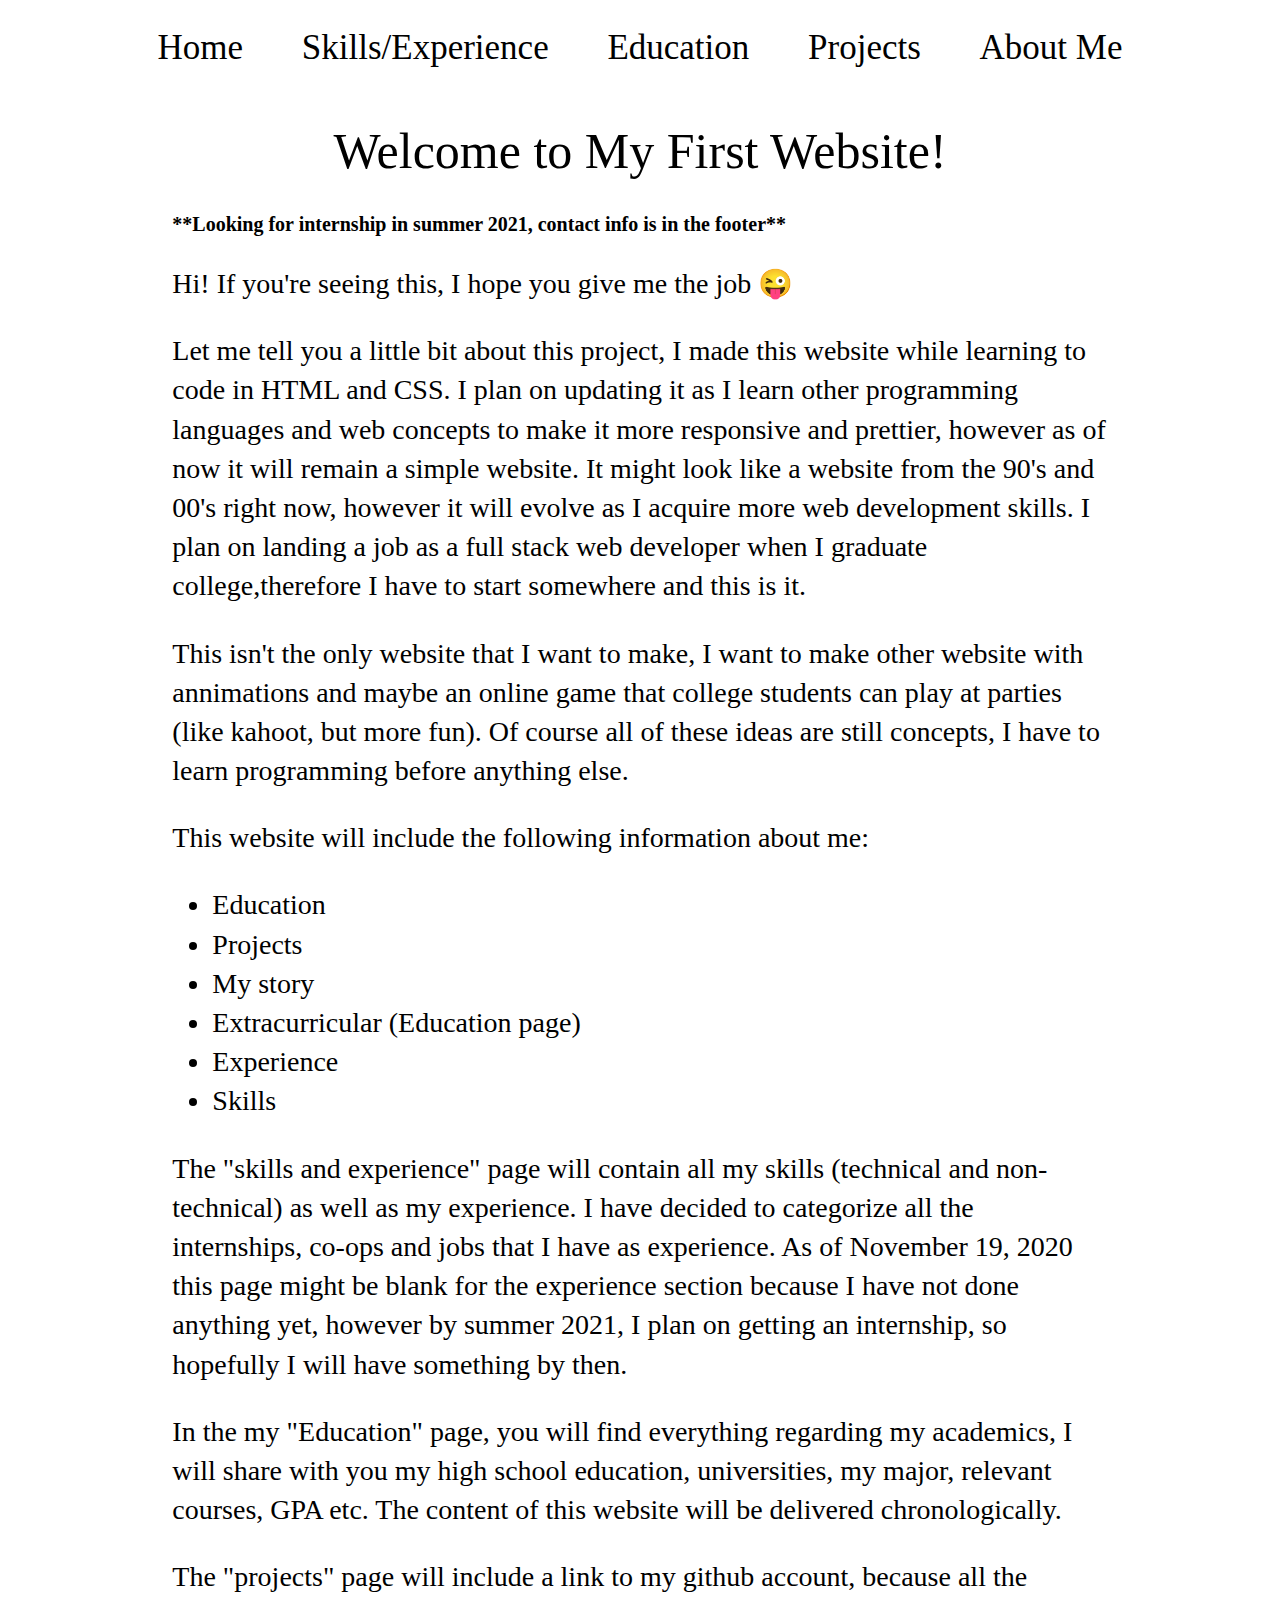
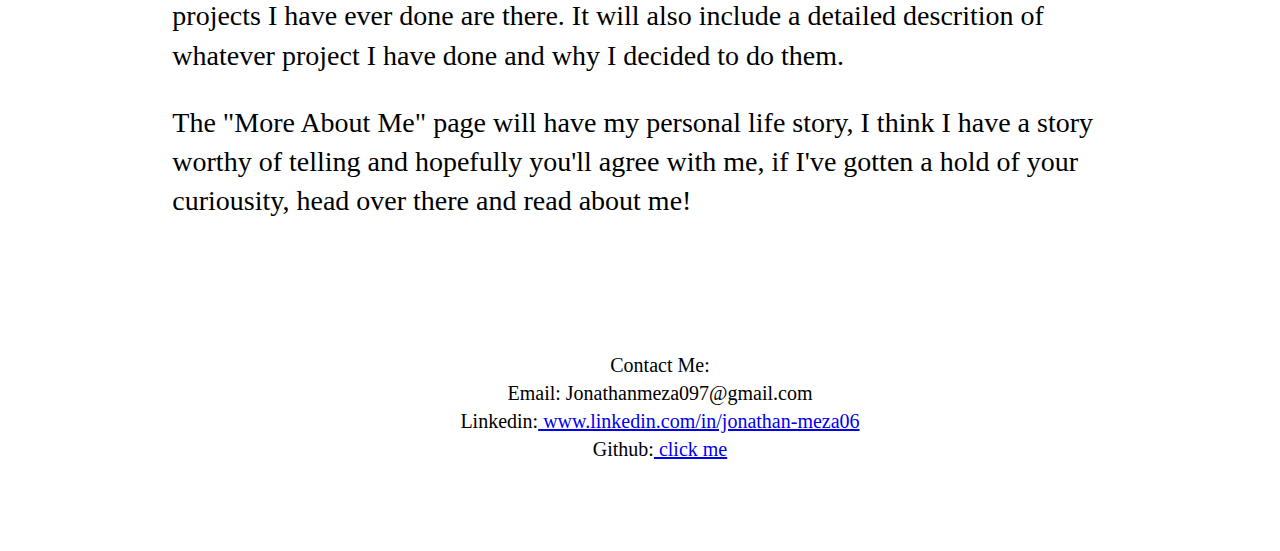
<file: index.html>
<!DOCTYPE html>
<html lang="en">
<head>
    <meta charset="UTF-8">
    <meta name="viewport" content="width=device-width, initial-scale=1.0">
    <title>Hi, I'm Jonathan</title>
    <link rel="stylesheet" href="allStyles.css">
</head>
<body>
    <nav>
        <a href="index.html">Home</a>
        <a href="skillsAndExperience.html">Skills/Experience</a>
        <a href="Education.html">Education</a>
        <a href="Projects.html">Projects</a>
        <a href="aboutMe.html">About Me</a>
    </nav>

    <h1>Welcome to My First Website!</h1>
    <h3>**Looking for internship in summer 2021, contact info is in the footer**</h2>
    <p>
        Hi! If you're seeing this, I hope you give me the job &#128540;
    </p>
    <p>
        Let me tell you a little bit about this project, I made this website 
        while learning to code in HTML and CSS. I plan on updating it as I 
        learn other programming languages and web concepts to make it more 
        responsive and prettier, however as of now it will remain a simple 
        website. It might look like a website from the 90's and 00's right 
        now, however it will evolve as I acquire more web development 
        skills. I plan on landing a job as a full stack web developer 
        when I graduate college,therefore I have to start somewhere and this is it.
    </p>
    <p>
        This isn't the only website that I want to make, I want to make other 
        website with annimations and maybe an online game that college 
        students can play at parties (like kahoot, but more fun). Of 
        course all of these ideas are still concepts, I have to learn 
        programming before anything else. 
    </p>
    <p>
        This website will include the following information about me:
        <ul>
            <li>Education</li>
            <li>Projects</li>
            <li>My story</li>
            <li>Extracurricular (Education page)</li>
            <li>Experience</li>
            <li>Skills</li>
        </ul>
    </p>
    <p>
        The "skills and experience" page will contain all my skills (technical and 
        non-technical) as well as my experience. I have decided to categorize 
        all the internships, co-ops and jobs that I have as experience. As of 
        November 19, 2020 this page might be blank for the experience section 
        because I have not done anything yet, however by summer 2021, I plan on 
        getting an internship, so hopefully I will have something by then.
    </p>
    <p>
        In the my "Education" page, you will find everything regarding my academics,
        I will share with you my high school education, universities, my major, 
        relevant courses, GPA etc. The content of this website will be delivered
        chronologically.
    </p>
    <p>
        The "projects" page will include a link to my github account, because all the 
        projects I have ever done are there. It will also include a detailed descrition 
        of whatever project I have done and why I decided to do them.
    </p>
    <p class="lastParagraph">
        The "More About Me" page will have my personal life story, I think I have a 
        story worthy of telling and hopefully you'll agree with me, if I've gotten
        a hold of your curiousity, head over there and read about me!
    </p>
    <footer>
        <ul style="list-style-type: none;">
            Contact Me:
            <li>Email: Jonathanmeza097@gmail.com </li>
            <li>Linkedin:<a href="https:www.linkedin.com/in/jonathan-meza06">
                www.linkedin.com/in/jonathan-meza06</a></li>
            <li>Github:<a href="https://github.com/JonathanMezaAlarcon?tab=repositories">
                click me</a></li>
        </ul>
    </footer>
</body>
</html>
</file>
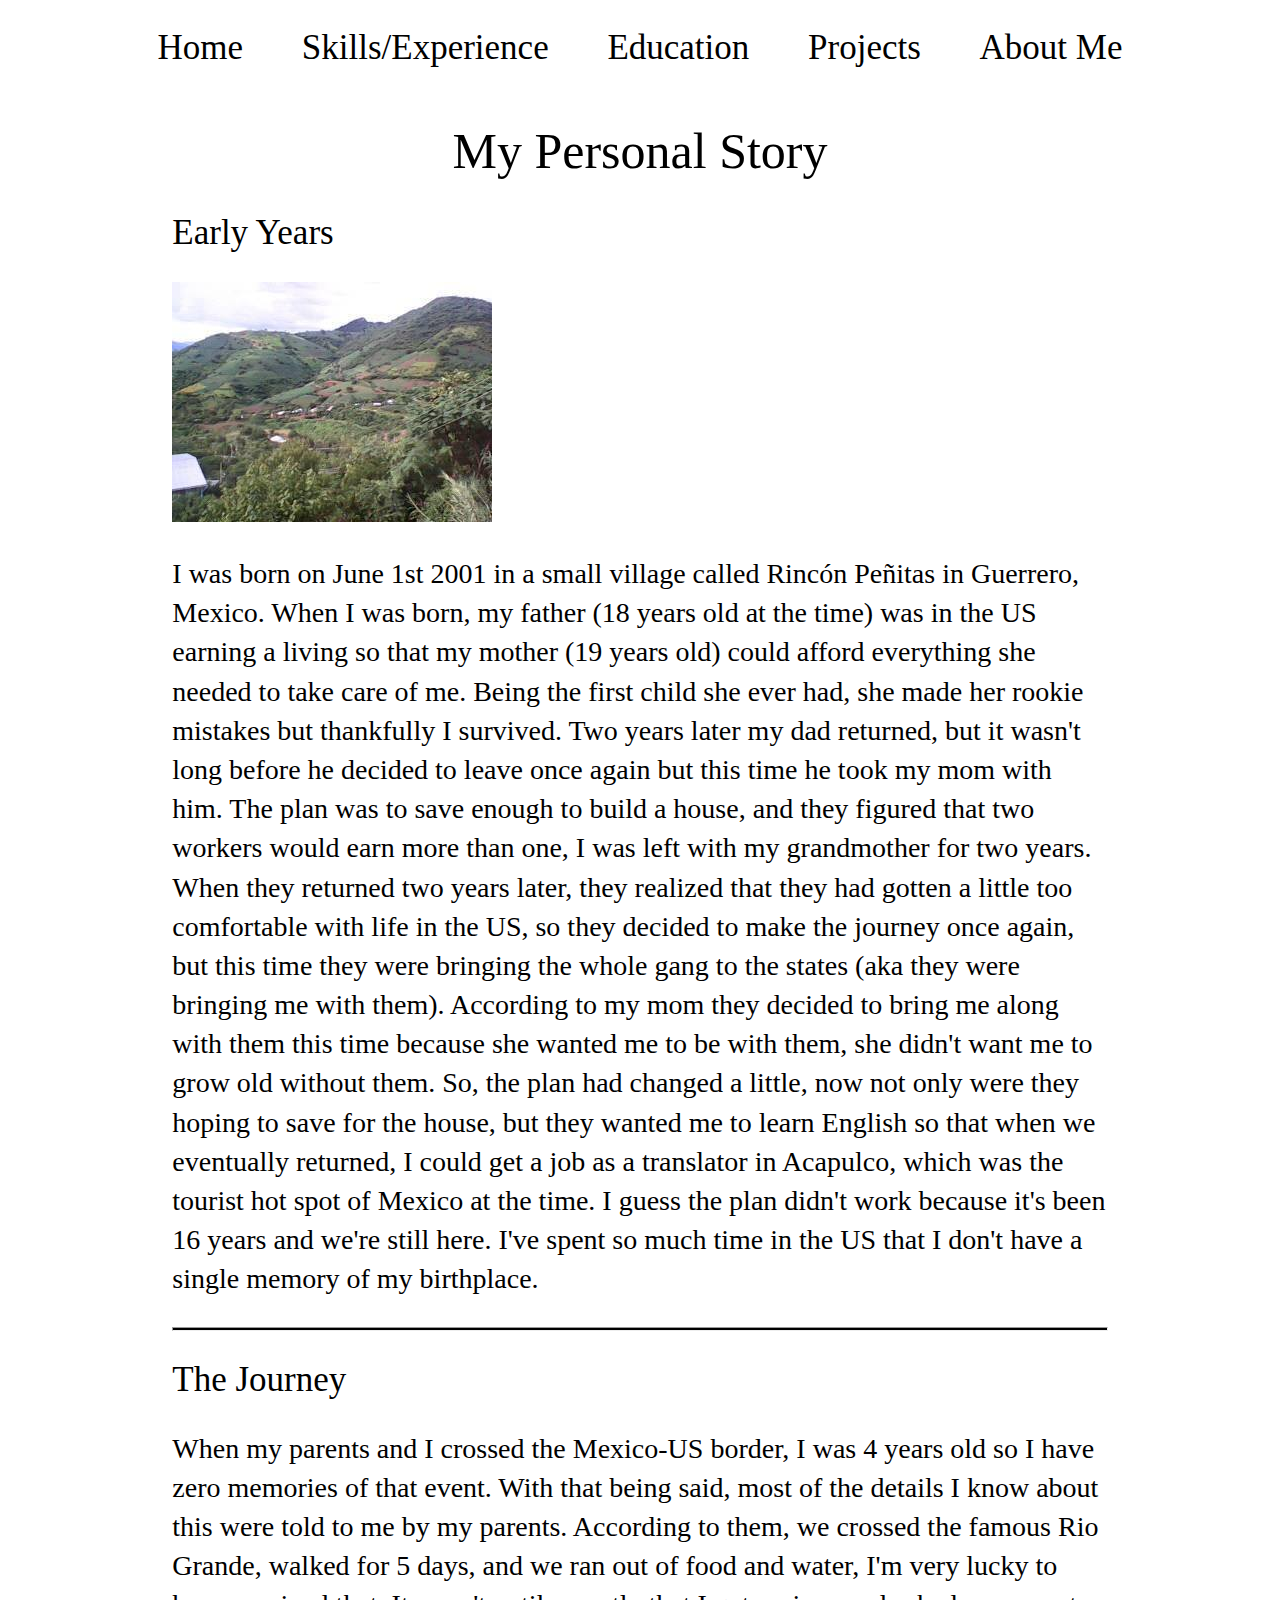
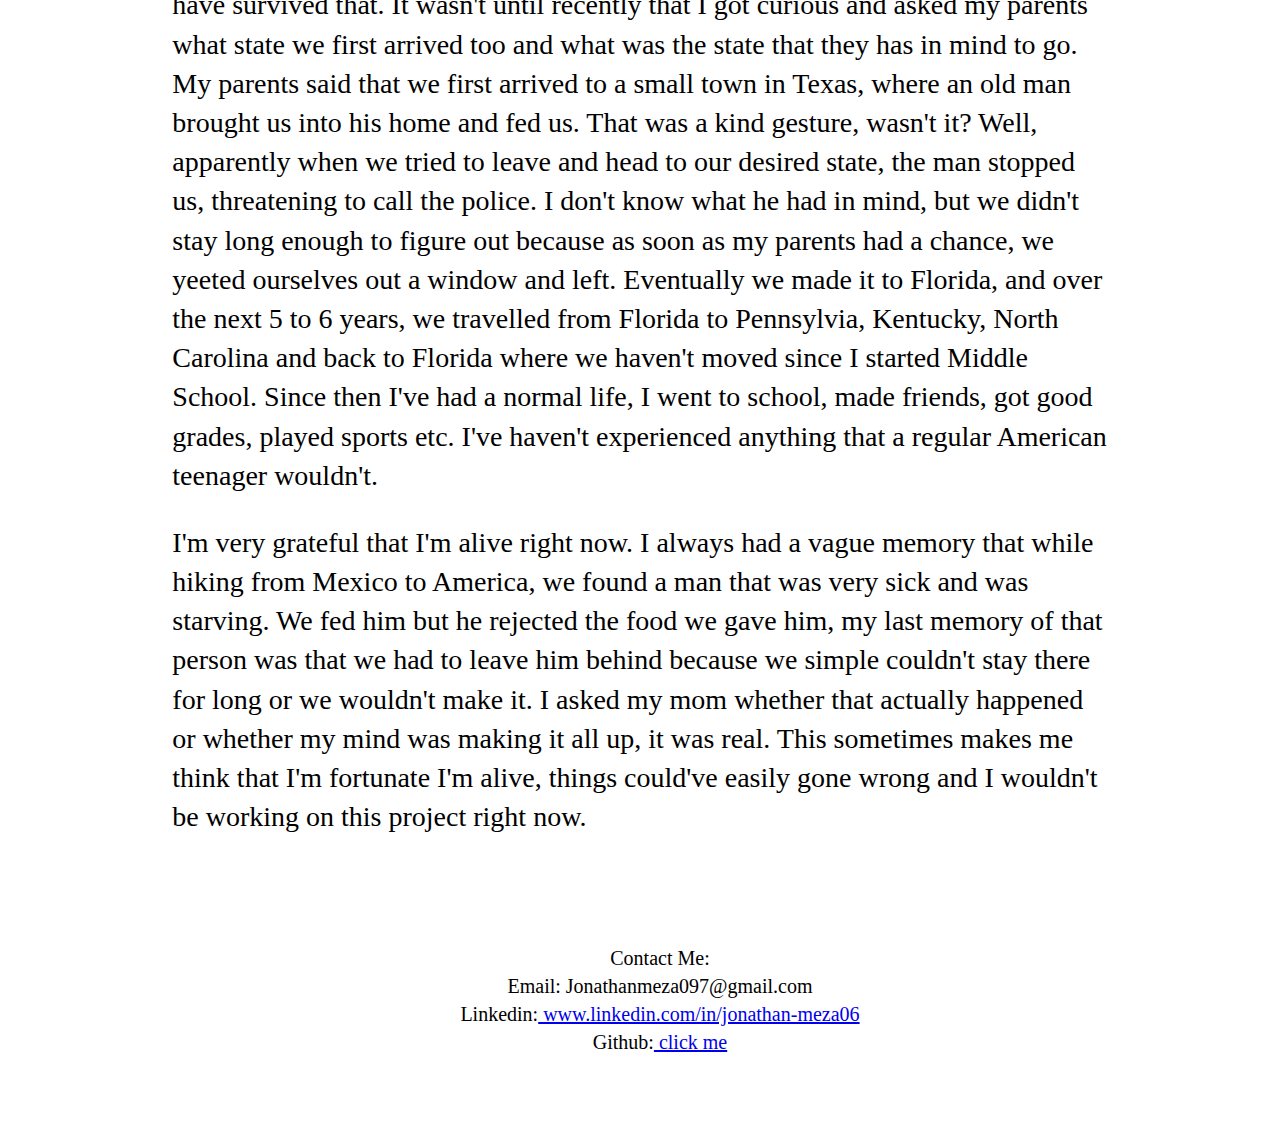
<file: aboutMe.html>
<!DOCTYPE html>
<html lang="en">
<head>
    <meta charset="UTF-8">
    <meta name="viewport" content="width=device-width, initial-scale=1.0">
    <title>My Story</title>
    <link rel="stylesheet" href="allStyles.css">
</head>
<body>
    <nav>
        <a href="index.html">Home</a>
        <a href="skillsAndExperience.html">Skills/Experience</a>
        <a href="Education.html">Education</a>
        <a href="Projects.html">Projects</a>
        <a href="aboutMe.html">About Me</a>
    </nav>
    <h1>My Personal Story</h1>
    <h2>Early Years</h2>
    <img src="./Rincon-penitas.jpg" alt="Rincon Penitas, Mexico">
    <p>
        I was born on June 1st 2001 in a small village called Rincón Peñitas 
        in Guerrero, Mexico. When I was born, my father (18 years old at the 
        time) was in the US earning a living so that my mother (19 years old) 
        could afford everything she needed to take care of me. Being the first 
        child she ever had, she made her rookie mistakes but thankfully I 
        survived. Two years later my dad returned, but it wasn't long before
        he decided to leave once again but this time he took my mom with him. 
        The plan was to save enough to build a house, and they figured that two 
        workers would earn more than one, I was left with my grandmother for two 
        years. When they returned two years later, they realized that they had 
        gotten a little too comfortable with life in the US, so they decided to 
        make the journey once again, but this time they were bringing the whole 
        gang to the states (aka they were bringing me with them). According to 
        my mom they decided to bring me along with them this time because she 
        wanted me to be with them, she didn't want me to grow old without them. 
        So, the plan had changed a little, now not only were they hoping to save 
        for the house, but they wanted me to learn English so that when we eventually 
        returned, I could get a job as a translator in Acapulco, which was the 
        tourist hot spot of Mexico at the time. I guess the plan didn't work 
        because it's been 16 years and we're still here. I've spent so much time 
        in the US that I don't have a single memory of my birthplace. 
    </p>
    <hr>
    <h2>The Journey</h2>
    <p>
        When my parents and I crossed the Mexico-US border, I was 4 years old so I 
        have zero memories of that event. With that being said, most of the details 
        I know about this were told to me by my parents. According to them, we crossed 
        the famous Rio Grande, walked for 5 days, and we ran out of food and water, I'm 
        very lucky to have survived that. It wasn't until recently that I got curious and 
        asked my parents what state we first arrived too and what was the state that they 
        has in mind to go. My parents said that we first arrived to a small town in Texas, 
        where an old man brought us into his home and fed us. That was a kind gesture, 
        wasn't it? Well, apparently when we tried to leave and head to our desired state,
        the man stopped us, threatening to call the police. I don't know what he had in mind,
        but we didn't stay long enough to figure out because as soon as my parents had a
        chance, we yeeted ourselves out a window and left. Eventually we made it to Florida, 
        and over the next 5 to 6 years, we travelled from Florida to Pennsylvia, Kentucky, 
        North Carolina and back to Florida where we haven't moved since I started Middle
        School. Since then I've had a normal life, I went to school, made friends, got good 
        grades, played sports etc. I've haven't experienced anything that a regular 
        American teenager wouldn't. 
    </p>

    <p>
        I'm very grateful that I'm alive right now. I always had a vague memory that while
        hiking from Mexico to America, we found a man that was very sick and was starving. 
        We fed him but he rejected the food we gave him, my last memory of that person was
        that we had to leave him behind because we simple couldn't stay there for long or 
        we wouldn't make it. I asked my mom whether that actually happened or whether my 
        mind was making it all up, it was real. This sometimes makes me think that I'm 
        fortunate I'm alive, things could've easily gone wrong and I wouldn't be working 
        on this project right now.
    </p>

    <footer>
        <ul style="list-style-type: none;">
            Contact Me:
            <li>Email: Jonathanmeza097@gmail.com </li>
            <li>Linkedin:<a href="https:www.linkedin.com/in/jonathan-meza06">
                www.linkedin.com/in/jonathan-meza06</a></li>
            <li>Github:<a href="https://github.com/JonathanMezaAlarcon?tab=repositories">
                click me</a></li>
        </ul>
    </footer>
</body>
</html>
</file>
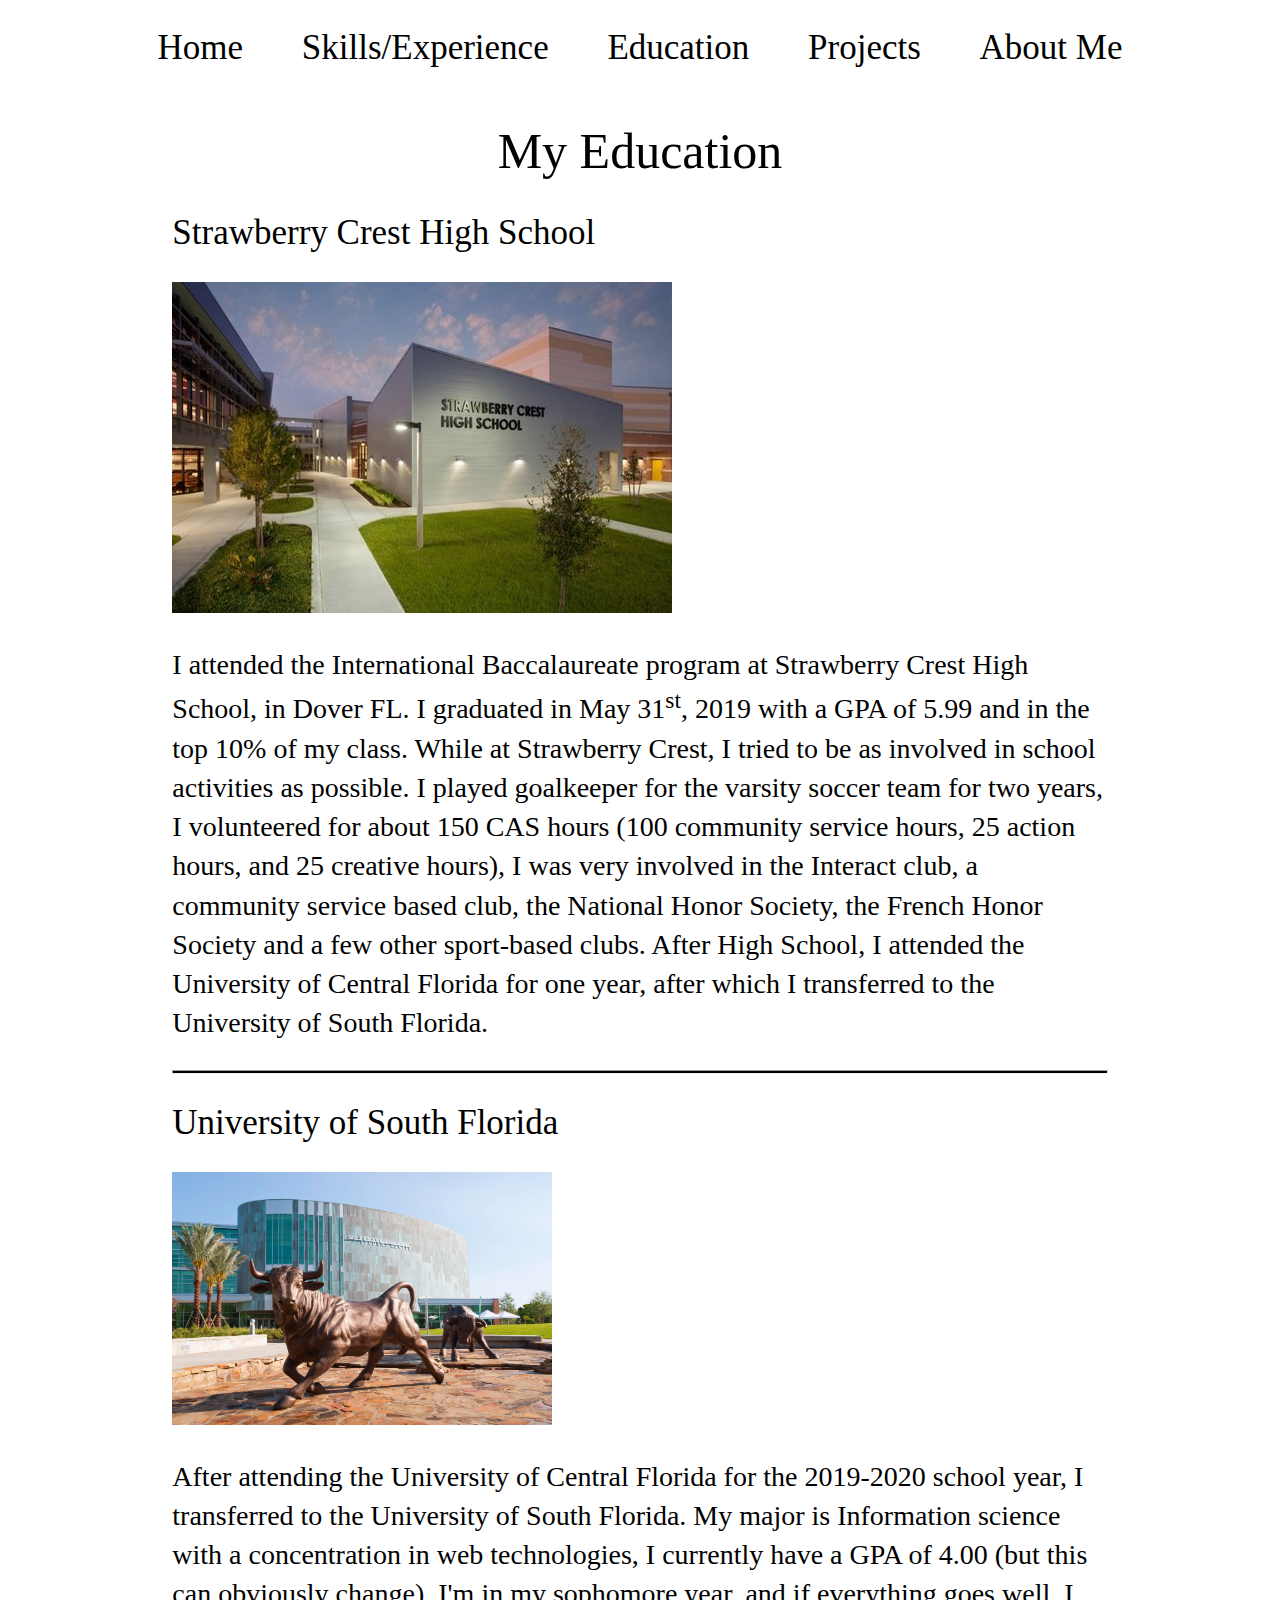
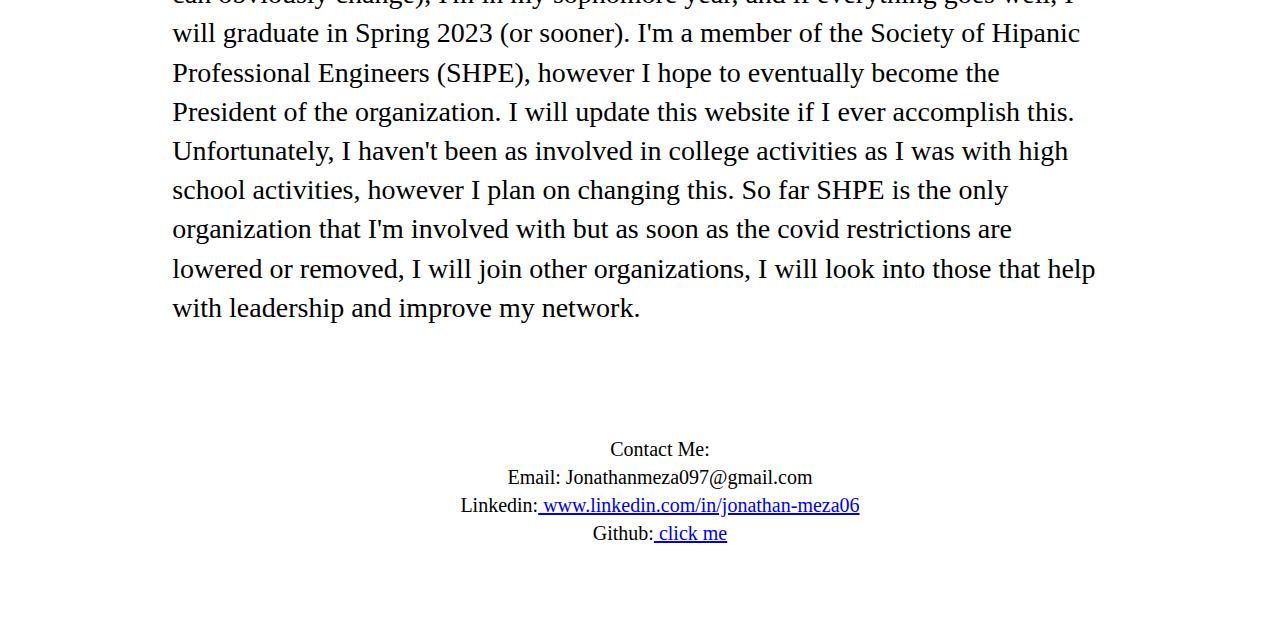
<file: Education.html>
<!DOCTYPE html>
<html lang="en">
<head>
    <meta charset="UTF-8">
    <meta name="viewport" content="width=device-width, initial-scale=1.0">
    <title>My Education</title>
    <link rel="stylesheet" href="allStyles.css">
</head>
<body>
    <nav>
        <a href="index.html">Home</a>
        <a href="skillsAndExperience.html">Skills/Experience</a>
        <a href="Education.html">Education</a>
        <a href="Projects.html">Projects</a>
        <a href="aboutMe.html">About Me</a>
    </nav>
    <h1>My Education</h1>
    <section>
        <h2>Strawberry Crest High School</h2>
        <img src="./strawberry_crest.jpg" alt="Strawberry Crest" class="highschool">
        <p>
            I attended the International Baccalaureate program at Strawberry Crest High School, 
            in Dover FL. I graduated in May 31<sup>st</sup>, 2019 with a GPA of 5.99 and in the 
            top 10% of my class. While at Strawberry Crest, I tried to be as involved in school 
            activities as possible. I played goalkeeper for the varsity soccer team for two years,
            I volunteered for about 150 CAS hours (100 community service hours, 25 action hours, and 
            25 creative hours), I was very involved in the Interact club, a community service based 
            club, the National Honor Society, the French Honor Society and a few other sport-based 
            clubs. After High School, I attended the University of Central Florida for one year, 
            after which I transferred to the University of South Florida. 
        </p>
    </section>
    <hr>
    <section>
        <h2>University of South Florida</h2>
        <img src="USF.jpg" alt="University of South Florida" class="USF">
        <p>
            After attending the University of Central Florida for the 2019-2020 school year, I 
            transferred to the University of South Florida. My major is Information science with 
            a concentration in web technologies, I currently have a GPA of 4.00 (but this can 
            obviously change), I'm in my sophomore year, and if everything goes well, I will 
            graduate in Spring 2023 (or sooner). I'm a member of the Society of Hipanic 
            Professional Engineers (SHPE), however I hope to eventually become the President of
            the organization. I will update this website if I ever accomplish this. Unfortunately, 
            I haven't been as involved in college activities as I was with high school activities, 
            however I plan on changing this. So far SHPE is the only organization that I'm involved
            with but as soon as the covid restrictions are lowered or removed, I will join other
            organizations, I will look into those that help with leadership and improve my network. 
        </p>
    </section>

    <footer>
        <ul style="list-style-type: none;">
            Contact Me:
            <li>Email: Jonathanmeza097@gmail.com </li>
            <li>Linkedin:<a href="https:www.linkedin.com/in/jonathan-meza06">
                www.linkedin.com/in/jonathan-meza06</a></li>
            <li>Github:<a href="https://github.com/JonathanMezaAlarcon?tab=repositories">
                click me</a></li>
        </ul>
    </footer>
</body>
</html>
</file>
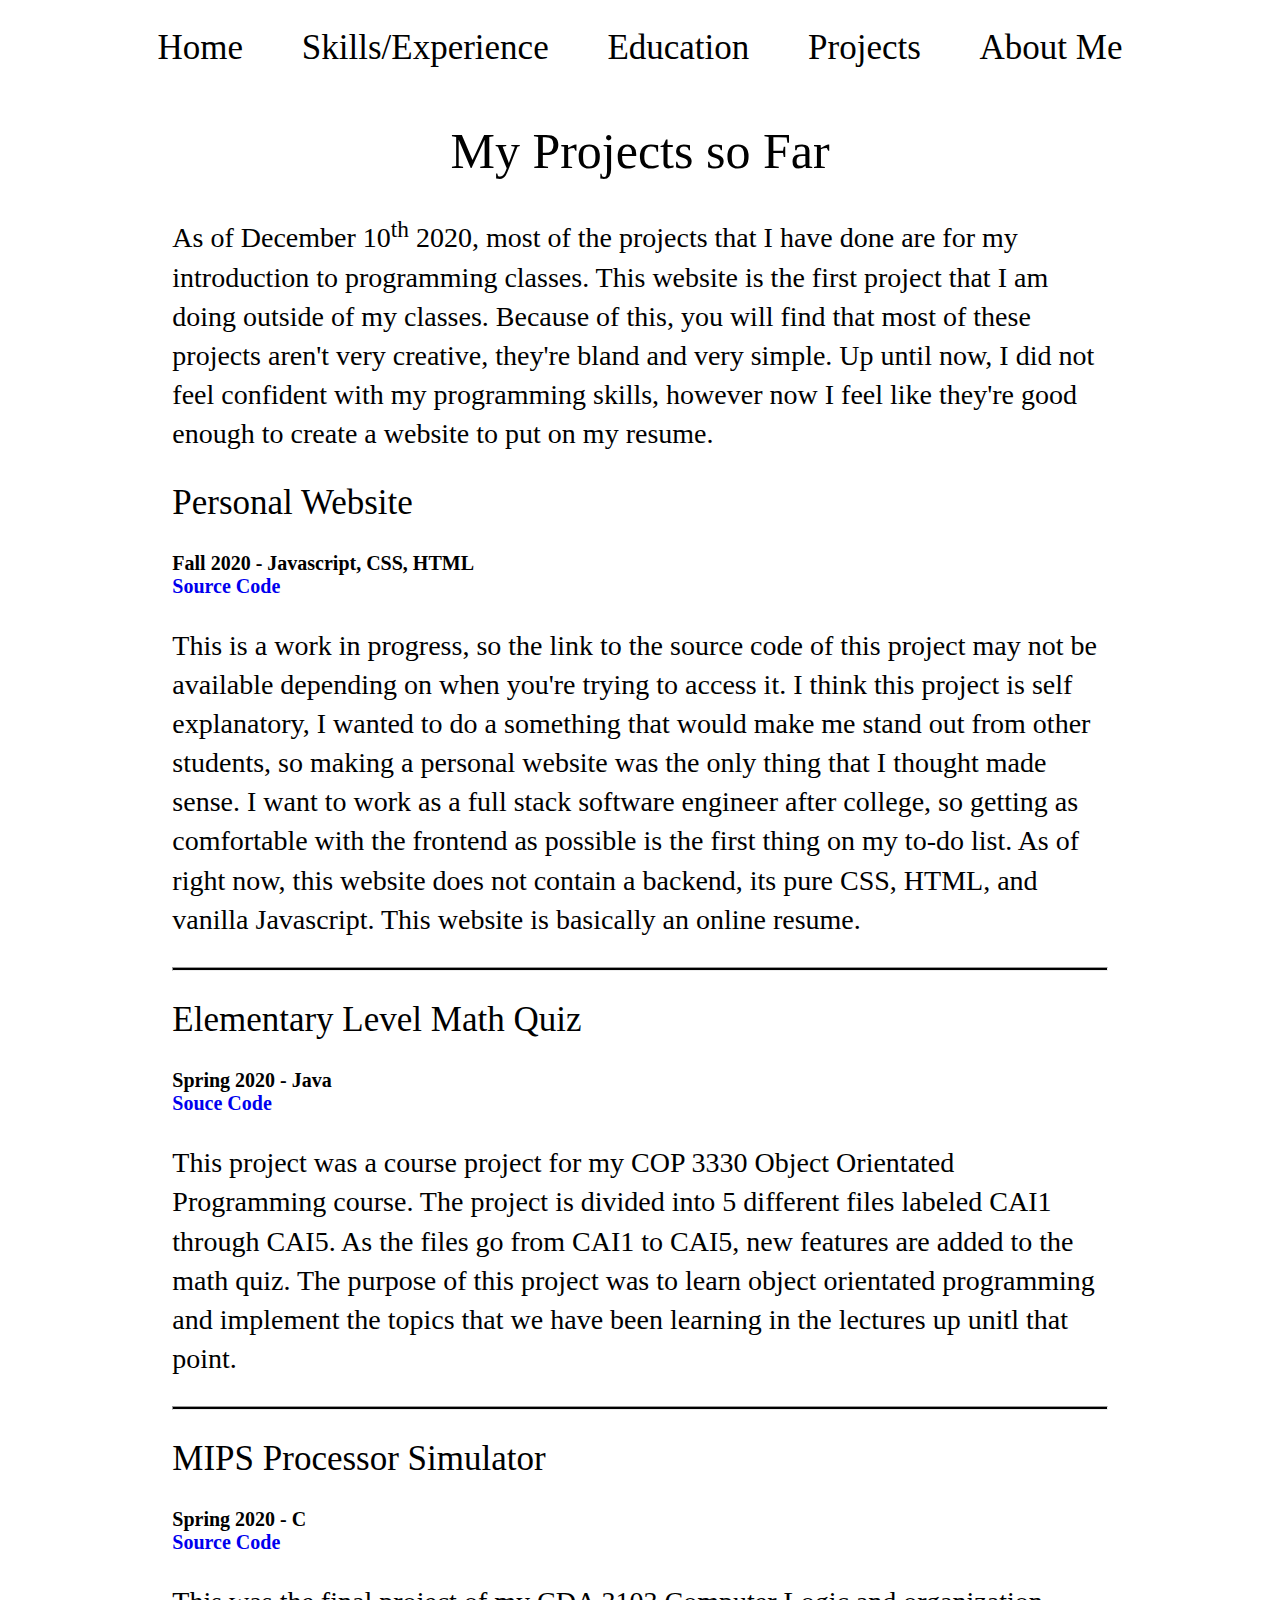
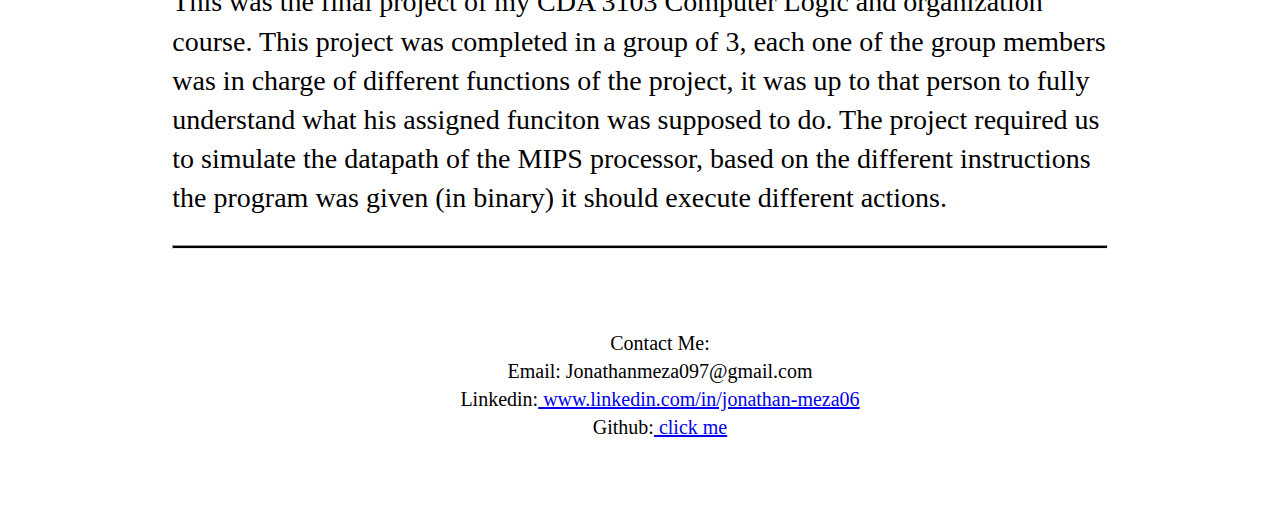
<file: Projects.html>
<!DOCTYPE html>
<html lang="en">
<head>
    <meta charset="UTF-8">
    <meta name="viewport" content="width=device-width, initial-scale=1.0">
    <title>Projects</title>
    <link rel="stylesheet" href="allStyles.css">
    <script>
        function MyFunction(){
            alert("Link Unavailable - Haven't published source code yet");
        }
    </script>
</head>
<body>
    <nav>
        <a href="index.html">Home</a>
        <a href="skillsAndExperience.html">Skills/Experience</a>
        <a href="Education.html">Education</a>
        <a href="Projects.html">Projects</a>
        <a href="aboutMe.html">About Me</a>
    </nav>
    <h1>My Projects so Far</h1>
    <p>
        As of December 10<sup>th</sup> 2020, most of the projects that I have done are 
        for my introduction to programming classes. This website is the first project
        that I am doing outside of my classes. Because of this, you will find that most 
        of these projects aren't very creative, they're bland and very simple. Up until 
        now, I did not feel confident with my programming skills, however now I feel 
        like they're good enough to create a website to put on my resume. 
    </p>
    <section>
        <h2>Personal Website</h2>
        <h3>Fall 2020 - Javascript, CSS, HTML 
            <br>
            <a class="project-links" 
            href="#" onclick="MyFunction();">
            Source Code</a></h3>
        <p>
            This is a work in progress, so the link to the source code of this project may not 
            be available depending on when you're trying to access it. I think this project is 
            self explanatory, I wanted to do a something that would make me stand out 
            from other students, so making a personal website was the only thing that I thought
            made sense. I want to work as a full stack software engineer after college, 
            so getting as comfortable with the frontend as possible is the first thing on my 
            to-do list. As of right now, this website does not contain a backend, its pure 
            CSS, HTML, and vanilla Javascript. This website is basically an online resume.
        </p>
        <hr>
    </section>

    </section>
        <h2>Elementary Level Math Quiz</h2>
        <h3>Spring 2020 - Java 
            <br>
            <a class="project-links" 
            href="https://github.com/JonathanMezaAlarcon/COP3330_Assignment3">
            Souce Code</a></h3>
        <p> 
            This project was a course project for my COP 3330 Object Orientated Programming 
            course. The project is divided into 5 different files labeled CAI1 through CAI5.
            As the files go from CAI1 to CAI5, new features are added to the math quiz. The 
            purpose of this project was to learn object orientated programming and implement 
            the topics that we have been learning in the lectures up unitl that point. 
        </p>
        <hr>
    </section>

    </section>
        <h2>MIPS Processor Simulator</h2>
        <h3>Spring 2020 - C 
            <br>
            <a class="project-links" 
            href="https://github.com/JonathanMezaAlarcon/CDA3103_Final_Project">
            Source Code</a></h3>
        <p>
            This was the final project of my CDA 3103 Computer Logic and organization course. 
            This project was completed in a group of 3, each one of the group members was in 
            charge of different functions of the project, it was up to that person to fully 
            understand what his assigned funciton was supposed to do. The project required us 
            to simulate the datapath of the MIPS processor, based on the different instructions
            the program was given (in binary) it should execute different actions. 
        </p>
        <hr>
    </section>


    <footer>
        <ul style="list-style-type: none;">
            Contact Me:
            <li>Email: Jonathanmeza097@gmail.com </li>
            <li>Linkedin:<a href="https:www.linkedin.com/in/jonathan-meza06">
                www.linkedin.com/in/jonathan-meza06</a></li>
            <li>Github:<a href="https://github.com/JonathanMezaAlarcon?tab=repositories">
                click me</a></li>
        </ul>
    </footer>
</body>
</html>
</file>
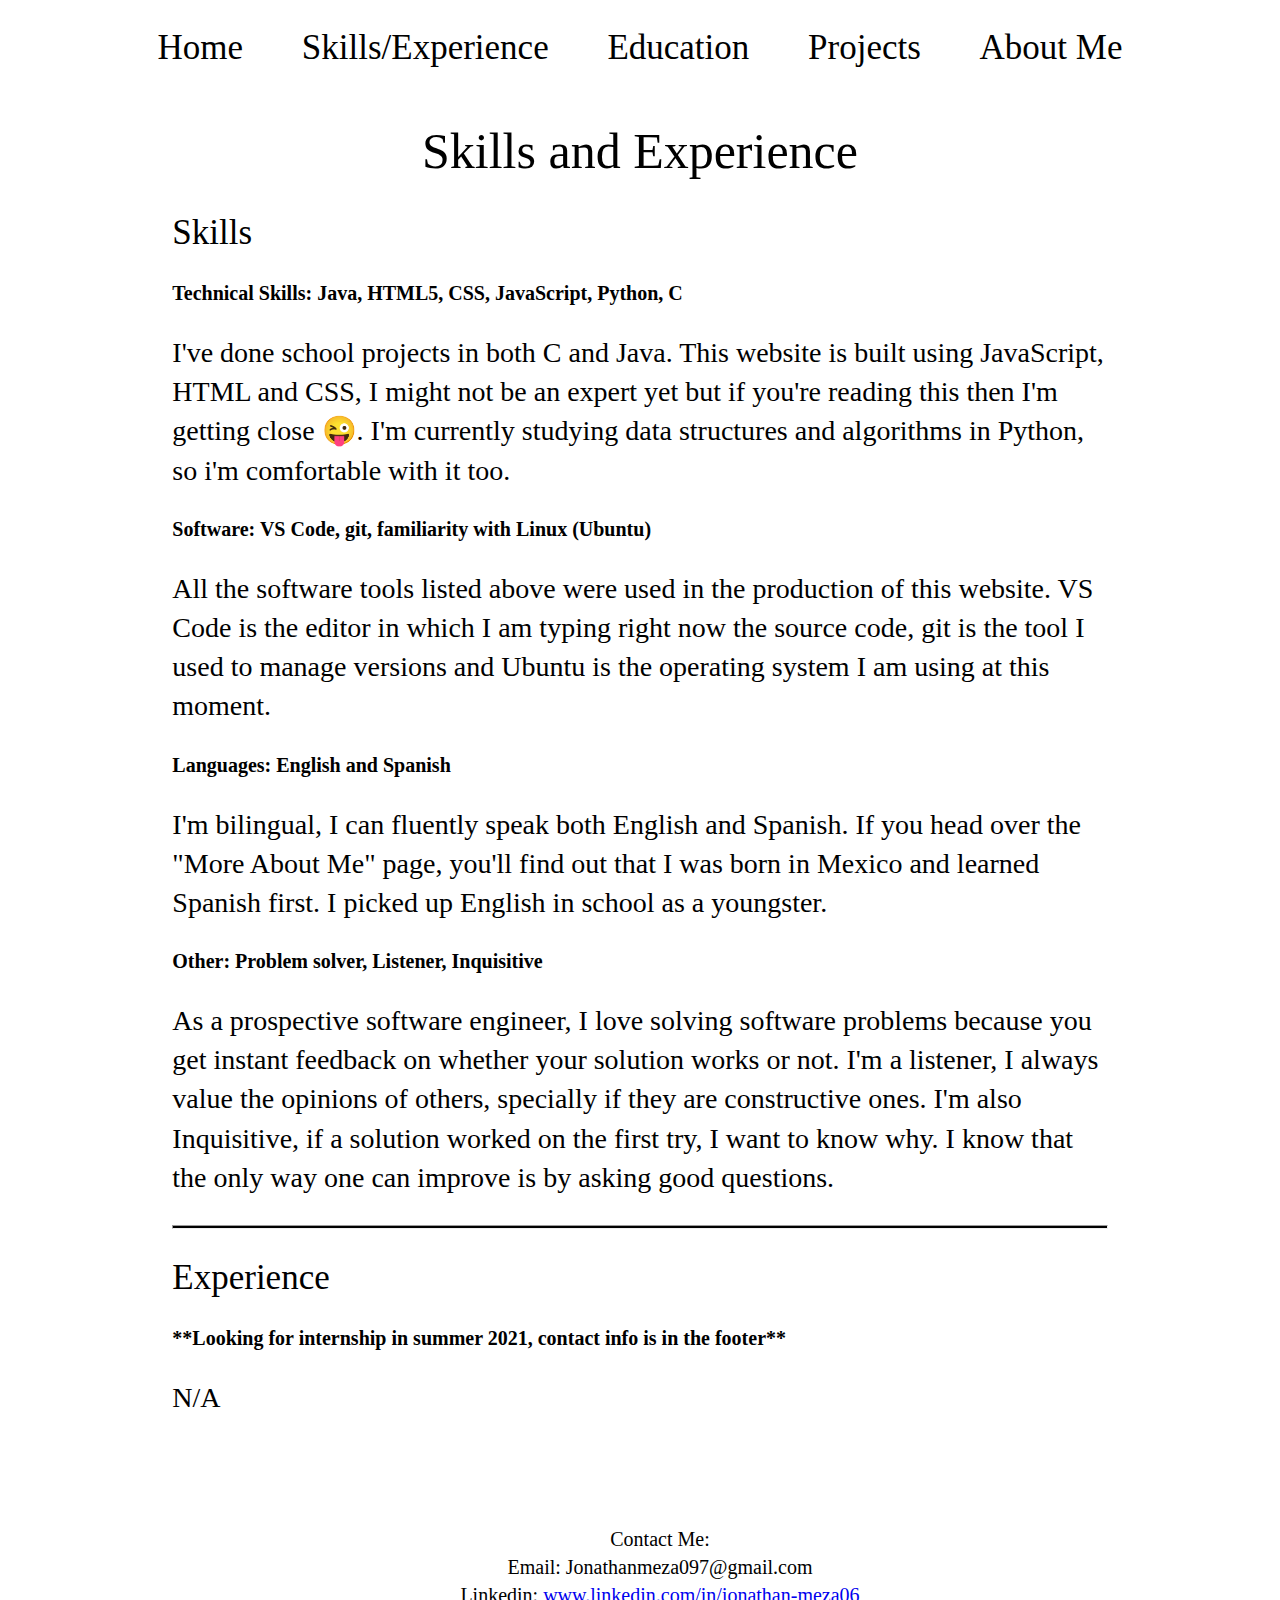
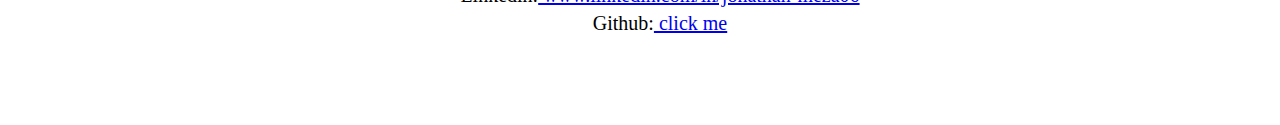
<file: skillsAndExperience.html>
<!DOCTYPE html>
<html lang="en">
<head>
    <meta charset="UTF-8">
    <meta name="viewport" content="width=device-width, initial-scale=1.0">
    <title>Skills/Experience</title>
    <link rel="stylesheet" href="allStyles.css">
</head>
<body>
    <nav>
        <a href="index.html">Home</a>
        <a href="skillsAndExperience.html">Skills/Experience</a>
        <a href="Education.html">Education</a>
        <a href="Projects.html">Projects</a>
        <a href="aboutMe.html">About Me</a>
    </nav>
    <h1>Skills and Experience</h1>

    <section>
        <h2>Skills</h2>
        <h3>Technical Skills: Java, HTML5, CSS, JavaScript, Python, C</h3>
        <p>
            I've done school projects in both C and Java. This website is built using 
            JavaScript, HTML and CSS, I might not be an expert yet but if you're reading 
            this then I'm getting close &#128540;. I'm currently studying data structures
            and algorithms in Python, so i'm comfortable with it too. 
        </p>
        <h3>Software: VS Code, git, familiarity with Linux (Ubuntu)</h3>
        <p>
            All the software tools listed above were used in the production of this website. 
            VS Code is the editor in which I am typing right now the source code, git is the 
            tool I used to manage versions and Ubuntu is the operating system I am using at 
            this moment. 
        </p>
        <h3>Languages: English and Spanish</h3>
        <p>
            I'm bilingual, I can fluently speak both English and Spanish. If you head over
            the "More About Me" page, you'll find out that I was born in Mexico and learned 
            Spanish first. I picked up English in school as a youngster. 
        </p>
        <h3>Other: Problem solver, Listener, Inquisitive</h3>
        <p>
            As a prospective software engineer, I love solving software problems because 
            you get instant feedback on whether your solution works or not. I'm a listener, 
            I always value the opinions of others, specially if they are constructive ones. 
            I'm also Inquisitive, if a solution worked on the first try, I want to know why. 
            I know that the only way one can improve is by asking good questions. 
        </p>
    </section>

    <hr>

    <section>
        <h2>Experience</h2>
        <h3>**Looking for internship in summer 2021, contact info is in the footer**</h3>
        <p>N/A</p>
    </section>

    <footer>
        <ul style="list-style-type: none;">
            Contact Me:
            <li>Email: Jonathanmeza097@gmail.com </li>
            <li>Linkedin:<a href="https:www.linkedin.com/in/jonathan-meza06">
                www.linkedin.com/in/jonathan-meza06</a></li>
            <li>Github:<a href="https://github.com/JonathanMezaAlarcon?tab=repositories">
                click me</a></li>
        </ul>
    </footer>
</body>
</html>
</file>
<file: allStyles.css>
@import url(https://fonts.google.com/specimen/Roboto+Mono);
body{
    font-family: Robot Mono;
    background: url("https://cdn-media-1.freecodecamp.org/imgr/MJAkxbh.png");
}

nav { 
    background: url("https://cdn-media-1.freecodecamp.org/imgr/MJAkxbh.png");
    font-size: 23px;
    padding: 20px;
    text-align: center;
}

nav a {
    color: black;
    text-decoration: none;
    padding: 25px;
}

nav a:hover{
    color: red;
}

h1{
    text-align: center;
    font-weight: normal;
    font-size: 60px;
}

h2{
    text-align: left;
    margin-left: 13%;
    font-weight: normal;
    font-size: 35px;
}

hr{
    margin: 0% 13% 0% 13%;
    height: 2px;
    background-color: black;
}

h3{
    font-size: 20px;
    margin-left: 13%;
}

.project-links{
    font-size: 20px;
    text-decoration: none;
}

.project-links:hover{
    color: red;
}

img{
    margin-left: 13%;
}

.USF{
    width: 30%;
    height: auto
}

p {
    font-size: 23px;
    margin-left: 13%;
    margin-right: 13%;
    line-height: 1.4;
}

.lastParagraph {
    font-size: 23px;
    margin-left: 13%;
    margin-right: 13%;
    margin-bottom: 4%;
    line-height: 1.4;
}

p + ul {
    font-size: 23px;
    margin-left: 13%;
    margin-right: 13%;
    line-height: 1.4;
}

footer { 
    background: url("https://cdn-media-1.freecodecamp.org/imgr/MJAkxbh.png");
    font-size: 16px;
    padding: 60px;
    text-align: center;
    color: black;
    line-height: 1.4;
}

@media (max-width: 1440px){
    nav {
        font-size: 35px;
    }
    h1 {
        font-size: 50px;
    }
    p {
        font-size: 28px;
    }
    .lastParagraph {
        font-size: 28px;
    }
    p + ul{
        font-size: 28px;
    }
    footer {
        font-size: 20px;
    }   
}

@media (max-width: 1024px){
    nav {
        font-size: 23px;
    }
    h1 {
        font-size: 40px;
    }
    p {
        font-size: 20px;
    }
    .lastParagraph {
        font-size: 20px;
    }
    p + ul{
        font-size: 20px;
    }
    footer {
        font-size: 15px;
    } 
}

@media (max-width: 768px){
    nav {
        font-size: 19px;
    }
    h1 {
        font-size: 35px;
    }
    h2{
        font-size: 25px;
    }

    p {
        font-size: 16px;
    }
    .lastParagraph {
        font-size: 16px;
    }
    p + ul{
        font-size: 16px;
    }
    footer {
        font-size: 13px;
    } 
}

@media (max-width: 425px){
    nav {
        font-size: 14px;
    }
    h1 {
        font-size: 22px;
    }
    p {
        font-size: 12px;
    }
    .lastParagraph {
        font-size: 12px;
    }
    p + ul{
        font-size: 12px;
    }
    footer {
        font-size: 10px;
    } 

    h2{
        font-size: 18px;
    }
    h3{
        font-size: 15px;
    }

    img{
        width: 210px;
        height: auto;
    }

    .USF{
        width: 210px;
        height: auto;
    }

    .project-links{
        font-size: 12px;
        text-decoration: none;
    }

    nav a {
        padding: 0 15px 0 15px;
    }
}
</file>
